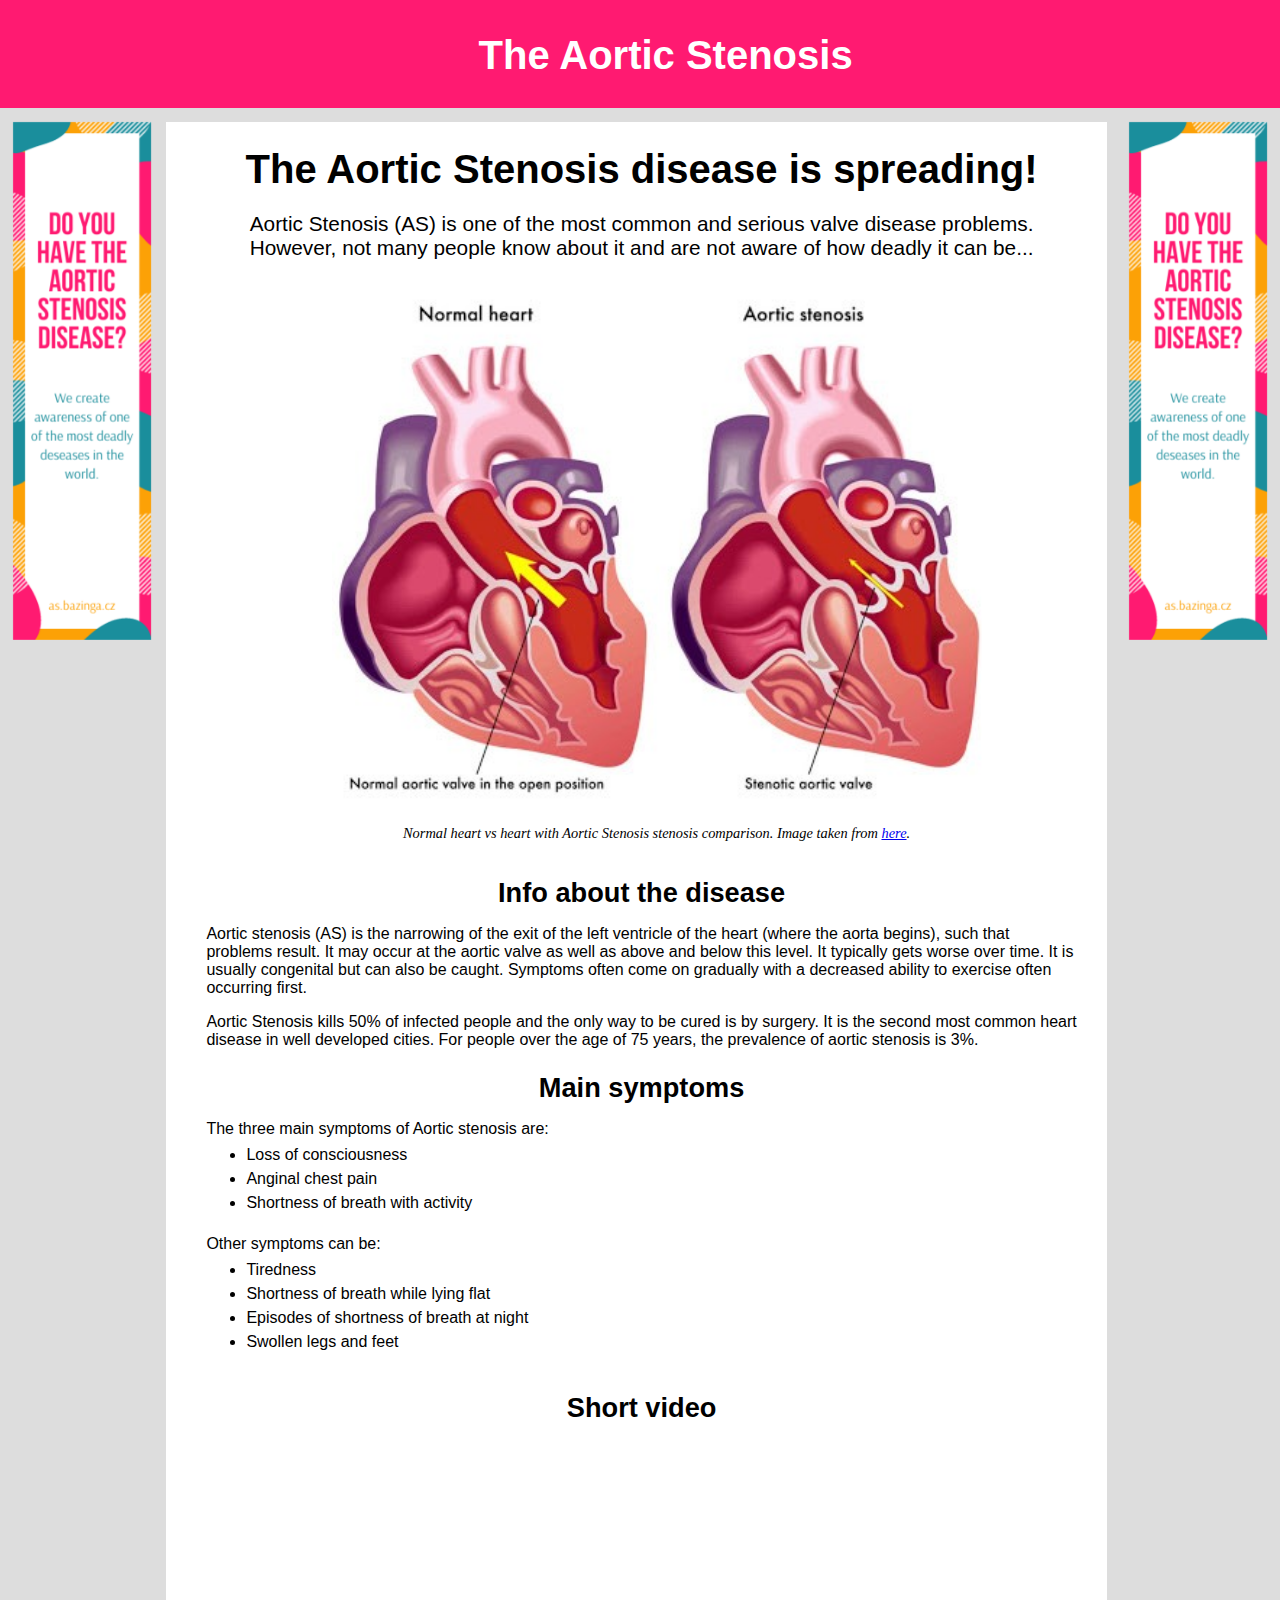
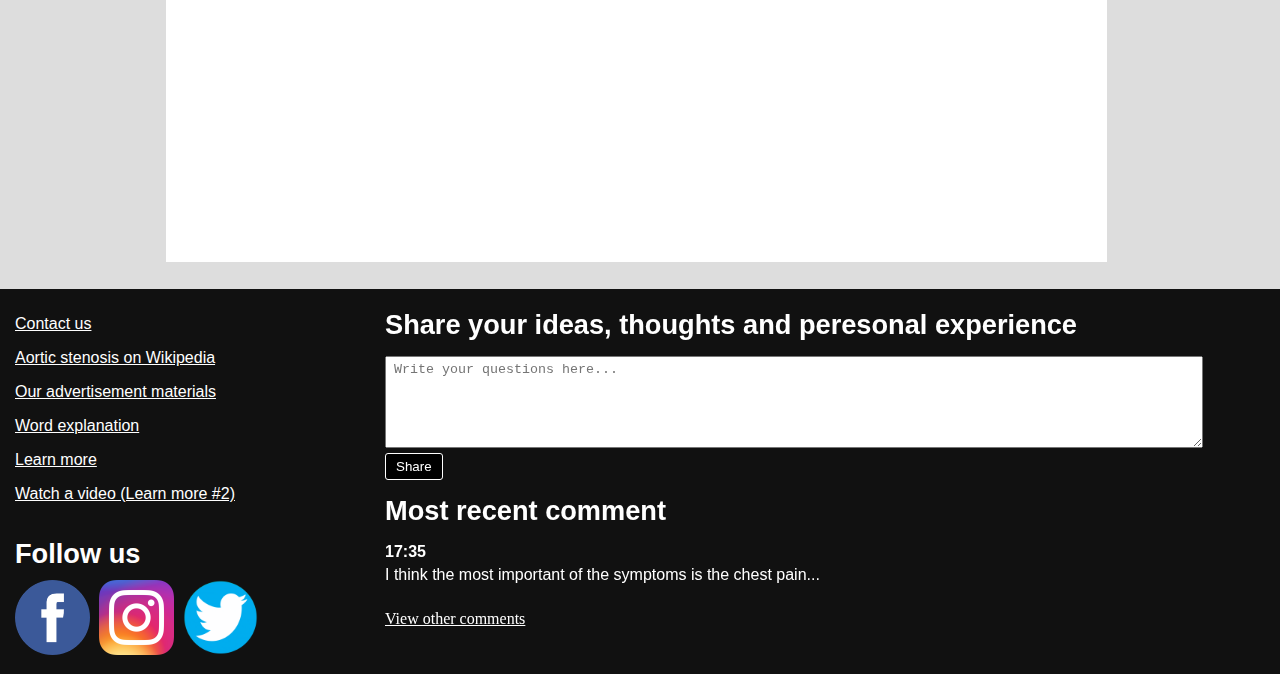
<file: index.html>
<!DOCTYPE html>
<html>
  <head lang="en">
  
    <meta charset="UTF-8">
    <link rel="shortcut icon" href="favicon.png" type="image/x-icon">
    <link rel="stylesheet" href="stylesheet.css">
    <title>Aortic Stenosis Disease</title>
    
  </head>
  <body>
  
    <img src="verticalAd.png" id="adOne">
    <img src="verticalAd.png" id="adTwo">
    
    <header id="header">
      <h1>The Aortic Stenosis</h1>
    </header>
    
    <div id="mainPart">
      <h1>The Aortic Stenosis disease is spreading!</h1>
      <p id="subtitle">Aortic Stenosis (AS) is one of the most common and serious valve disease problems. However, not many people know about it and are not aware of how deadly it can be...</p>
      <figure>
        <img src="bigImg.jpg" id="bigImg">
        <figcaption>Normal heart vs heart with Aortic Stenosis stenosis comparison. Image taken from <a href="http://www.tinyscarvalvesurgery.com/2017/12/15/facts-aortic-stenosis/" target="_blank" id="blackA">here</a>.</figcaption>                     
      </figure>
      <p class="titlePar">Info about the disease</p>
      <p>Aortic stenosis (AS) is the narrowing of the exit of the left ventricle of the heart (where the aorta begins), such that problems result.
       It may occur at the aortic valve as well as above and below this level.
       It typically gets worse over time. It is usually congenital but can also be caught. 
       Symptoms often come on gradually with a decreased ability to exercise often occurring first.</p>
      <p>Aortic Stenosis kills 50% of infected people and the only way to be cured is by surgery.
       It is the second most common heart disease in well developed cities.
       For people over the age of 75 years, the prevalence of aortic stenosis is 3%.</p><br>
      
      <p class="titlePar">Main symptoms</p>      
      <p>The three main symptoms of Aortic stenosis are:</p>
      <ul>
        <li>Loss of consciousness</li>
        <li>Anginal chest pain</li>
        <li>Shortness of breath with activity</li>
      </ul>
      <p>Other symptoms can be:</p>
      <ul>
        <li>Tiredness</li>
        <li>Shortness of breath while lying flat</li>
        <li>Episodes of shortness of breath at night</li>
        <li>Swollen legs and feet</li>
      </ul><br>
      
      <p class="titlePar">Short video</p>
      <iframe width="700" height="394" src="https://www.youtube.com/embed/EDr8RkKMsRQ" frameborder="0" allow="accelerometer; autoplay; clipboard-write; encrypted-media; gyroscope; picture-in-picture" allowfullscreen></iframe>      
    </div>
    
    <footer>
      
      <p onclick="sendEmail()" id="contactUs">Contact us</p>
      <p><a href="https://en.wikipedia.org/wiki/Aortic_stenosis" target="_blank">Aortic stenosis on Wikipedia</a></p>
      <p><a href="advertisements.html">Our advertisement materials</a></p>
      <p><a href="words.html">Word explanation</a></p>                                                   
      <p><a href="https://newheartvalve.com/uk/" target="_blank">Learn more</a></p>
      <p><a href="https://owncloud.ikem.cz/index.php/s/gcx0GbdTaTzBzL7" target="_blank">Watch a video (Learn more #2)</a></p>
      <div id="socialMediaDiv">
        <p class="titlePar" style="text-align: left; margin-top: 35px;">Follow us</p>
        <img src="facebook.png" class="socialMedia" onclick="socialMedia(0)">
        <img src="instagram.png" class="socialMedia socialMediaTwo" onclick="socialMedia(1)"> 
        <img src="twitter.png" class="socialMedia socialMediaTwo" onclick="socialMedia(2)">
      </div>
      <div id="qna">
        <p class="titlePar shareFooterPar">Share your ideas, thoughts and peresonal experience</p>
        <textarea placeholder="Write your questions here..." id="commentTextarea"></textarea>
        <div>
          <input type="button" value="Share" id="shareB" onclick="addComment()">
        </div>        
        <p class="titlePar shareFooterPar">Most recent comment</p>
        <p class="recentTime" id="commentTime">17:35</p>
        <p class="recentComment" id="commentOutput">I think the most important of the symptoms is the chest pain...</p><br>       
        <a href="comments.html" target="_blank">View other comments</a>
      </div>
    </footer>    
    
    <script>
    
      function sendEmail() {
        window.location.href = "mailto:asinfo@email.cz";
      }
      
      var socialMediaURLs = ["https://www.facebook.com/aortic.stenosis.336/photos", "https://www.instagram.com/aortic_stenosis/", "https://twitter.com/StenosisAortic"];
      
      function socialMedia(a) {
        window.open(socialMediaURLs[a]);
      }
      
      function addComment() {
        var d = new Date();
        var h = d.getHours();
        var m = d.getMinutes();
        var text = document.getElementById("commentTextarea");
        document.getElementById("commentTime").textContent = h + ":" + m;
        document.getElementById("commentOutput").textContent = text.value;
        text.value = "";
      }
      
      var colors = ["#FF1A71", "#FCA106", "#1A8E9C"];
      document.getElementById("header").style.backgroundColor = colors[Math.floor(Math.random() * 3)];
      
      window.watsonAssistantChatOptions = {
        integrationID: "7168fee1-e39f-482e-85cf-e234f3b0d574", // The ID of this integration.
        region: "eu-gb", // The region your integration is hosted in.
        serviceInstanceID: "928f2af5-21e2-4089-a139-dddc606de65e", // The ID of your service instance.
        onLoad: function(instance) { instance.render(); }
      };
      setTimeout(function(){
        const t=document.createElement('script');
        t.src="https://web-chat.global.assistant.watson.appdomain.cloud/loadWatsonAssistantChat.js";
        document.head.appendChild(t);
      });
      
/*      
      var adOne = document.getElementById("adOne");
      var adTwo = document.getElementById("adTwo");
     
      window.onscroll = function() {myFunction()};

      function myFunction() {
        if (document.body.scrollTop > 500 || document.documentElement.scrollTop > 500) {
          adOne.className = "hide";
          adTwo.className = "hide";
        } else {
          adOne.className = "";
          adTwo.className = "";
        }
      }                                                                        */                       
    
    </script>

  </body>
</html>
</file>
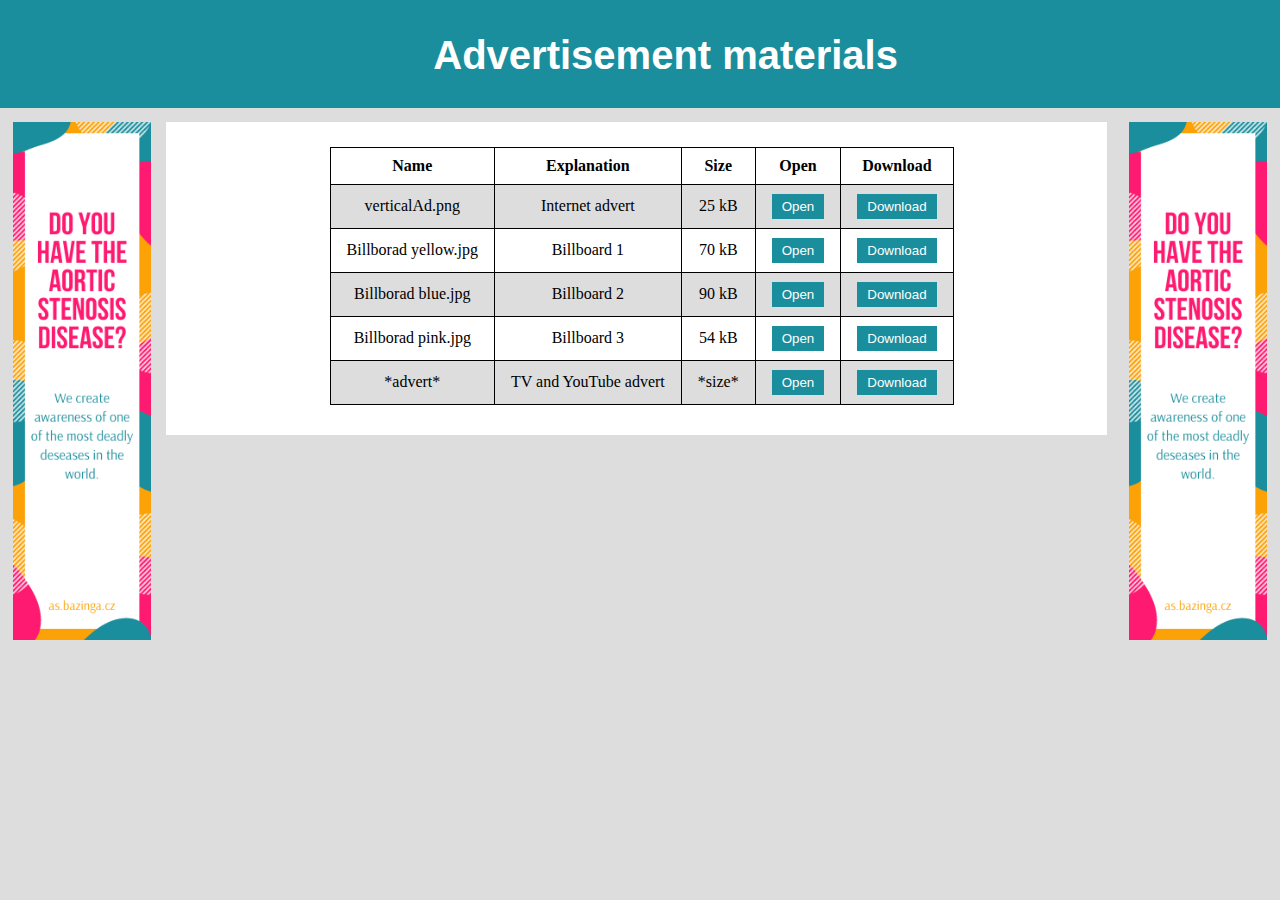
<file: advertisements.html>
<!DOCTYPE html>
<html>
  <head lang="en">
  
    <meta charset="UTF-8">
    <link rel="shortcut icon" href="favicon.png" type="image/x-icon">
    <link rel="stylesheet" href="stylesheet.css">
    <title>Advertisement materials</title>
    
  </head>
  <body>

    <img src="verticalAd.png" id="adOne">
    <img src="verticalAd.png" id="adTwo">
    
    <header id="header">
      <h1>Advertisement materials</h1>
    </header>
    
    <div id="mainPart">
      <table class="center">
        <thead>
          <tr>
            <th>Name</th>
            <th>Explanation</th>
            <th>Size</th>
            <th>Open</th>
            <th>Download</th>
          </tr>
        </thead>
        <tbody>
          <tr>
            <td>verticalAd.png</td>
            <td>Internet advert</td>
            <td>25 kB</td>
            <td><input type="button" onclick="download(0)" value="Open"></td>
            <td><a href="verticalAd.png" download><input type="button" value="Download"></a></td>
          </tr>
          <tr>
            <td>Billborad yellow.jpg</td>
            <td>Billboard 1</td>
            <td>70 kB</td>
            <td><input type="button" onclick="download(1)" value="Open"></td>
            <td><a href="BillboardYellow.jpg" download><input type="button" value="Download"></a></td>
          </tr>
          <tr>
            <td>Billborad blue.jpg</td>
            <td>Billboard 2</td>
            <td>90 kB</td>
            <td><input type="button" onclick="download(2)" value="Open"></td>
            <td><a href="BillboardBlue.jpg" download><input type="button" value="Download"></a></td>
          </tr>
          <tr>
            <td>Billborad pink.jpg</td>
            <td>Billboard 3</td>
            <td>54 kB</td>
            <td><input type="button" onclick="download(3)" value="Open"></td>
            <td><a href="BillboardPink.png" download><input type="button" value="Download"></a></td>
          </tr>
          <tr>
            <td>*advert*</td>
            <td>TV and YouTube advert</td>
            <td>*size*</td>
            <td><input type="button" onclick="download(4)" value="Open"></td>
            <td><a href="TVAdvert.mp4" download><input type="button" value="Download"></a></td>              <!-- change the href too! -->
          </tr>
        </tbody>
      </table>
    </div>
    
    <script>
    
      var colors = ["#FF1A71", "#FCA106", "#1A8E9C"];
      var randomColor = Math.floor(Math.random() * 3);
      document.getElementById("header").style.backgroundColor = colors[randomColor];
      var css = 'input[type="button"]{ background-color: ' + colors[randomColor] + '; }';
      var style = document.createElement('style');        
      style.appendChild(document.createTextNode(css));           
      document.getElementsByTagName('head')[0].appendChild(style);
      
      var files = ["verticalAd.png", "BillboardYellow.jpg", "BillboardBlue.jpg", "BillboardPink.png", "https://www.youtube.com/watch?v=EDr8RkKMsRQ&feature=youtu.be"];
      function download(b) {
        window.open(files[b]);
      }
    
    </script>

  </body>
</html>
</file>
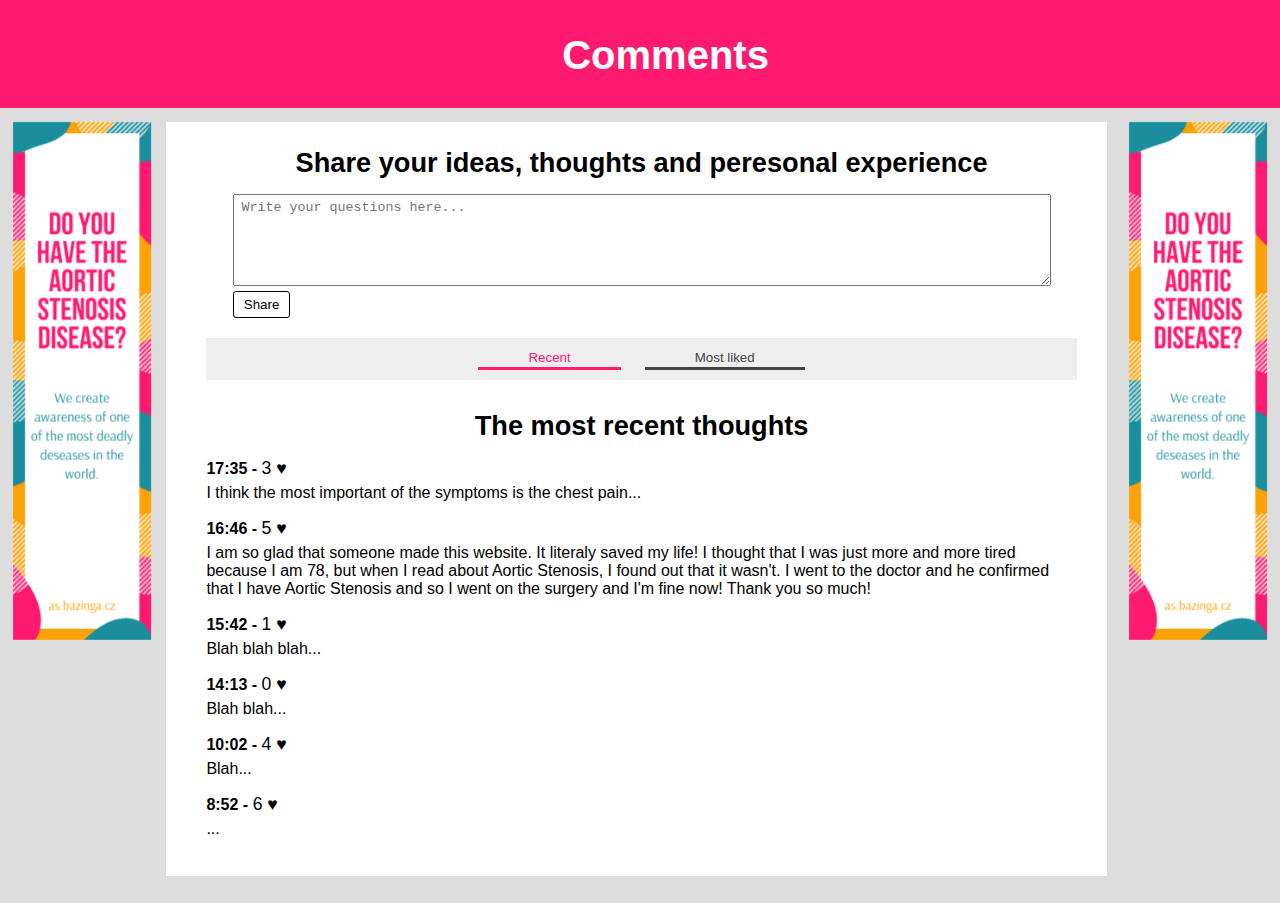
<file: comments.html>
<!DOCTYPE html>
<html>
  <head lang="en">
  
    <meta charset="UTF-8">
    <link rel="shortcut icon" href="favicon.png" type="image/x-icon">
    <link rel="stylesheet" href="stylesheet.css">
    <title>Comments</title>
    
  </head>
  <body>

    <img src="verticalAd.png" id="adOne">
    <img src="verticalAd.png" id="adTwo">
    
    <header id="header">
      <h1>Comments</h1>
    </header>
    
    <div id="mainPart">      
      <p class="titlePar">Share your ideas, thoughts and peresonal experience</p>      
      <textarea placeholder="Write your questions here..." id="commentTextarea"></textarea>
      <div>
        <input type="button" value="Share" id="shareBComments" onclick="addComment()">
      </div>
      <div id="commentsButtons">
        <input type="button" class="commentsSpanButton" value="Recent" id="buttonLeft" onclick="pickRecent()">
        <input type="button" class="commentsSpanButton" value="Most liked" id="buttonRight" onclick="pickLiked()">
      </div>
      <p class="titlePar" id="recentParComments">The most recent thoughts</p>
      <div id="myComment">
      </div>
      <p class="recentTime" class="noMarginTop">17:35 - <span onclick="red(this)" class="heart">3 &#9829;</span></p>
      <p class="recentComment">I think the most important of the symptoms is the chest pain...</p>
      <p class="recentTime" class="noMarginTop">16:46 - <span onclick="red(this)" class="heart">5 &#9829;</span></p>
      <p class="recentComment">I am so glad that someone made this website. It literaly saved my life! I thought that I was just more and more tired because I am 78, but when I read about Aortic Stenosis, I found out that it wasn't. I went to the doctor and he confirmed that I have Aortic Stenosis and so I went on the surgery and I'm fine now! Thank you so much!</i></p>
      <p class="recentTime" class="noMarginTop">15:42 - <span onclick="red(this)" class="heart">1 &#9829;</span></p>
      <p class="recentComment">Blah blah blah...</p>
      <p class="recentTime" class="noMarginTop">14:13 - <span onclick="red(this)" class="heart">0 &#9829;</span></p>
      <p class="recentComment">Blah blah...</p>
      <p class="recentTime" class="noMarginTop">10:02 - <span onclick="red(this)" class="heart">4 &#9829;</span></p>
      <p class="recentComment">Blah...</p>
      <p class="recentTime" class="noMarginTop">8:52 - <span onclick="red(this)" class="heart">6 &#9829;</span></p>
      <p class="recentComment">...</p>
    </div>
    
    <script>
    
      var colors = ["#FF1A71", "#FCA106", "#1A8E9C"];
      var randomColor = Math.floor(Math.random() * 3);
      document.getElementById("header").style.backgroundColor = colors[randomColor];
      var left = document.getElementById("buttonLeft");
      var right = document.getElementById("buttonRight");
      pickRecent();
      
      function red(clickedElement) {
        if(clickedElement.style.color != "red") {
          clickedElement.style.color = "red";
          var firstCharacter = clickedElement.innerHTML.charAt(0); 
          clickedElement.innerHTML = parseInt(firstCharacter) + 1 + ' &#9829;'
        } else {
          clickedElement.style.color = "black";
          var firstCharacter = clickedElement.innerHTML.charAt(0); 
          clickedElement.innerHTML = parseInt(firstCharacter) - 1 + ' &#9829;'
        }
      }
      
      function pickRecent() {
        left.style.color = colors[randomColor];
        left.style.borderColor = colors[randomColor];
        right.style.color = "#444444";
        right.style.borderColor = "#444444";
      }
      
      function pickLiked() {
        left.style.color = "#444444";
        left.style.borderColor = "#444444";
        right.style.color = colors[randomColor];
        right.style.borderColor = colors[randomColor];  
      }
      
      function addComment() {
        var d = new Date();
        var h = d.getHours();
        var m = d.getMinutes();
        if(m < 10) {
          m = "0" + m;
        }
        if(h < 10) {
          h = "0" + h;
        }
        var text = document.getElementById("commentTextarea");
        document.getElementById("myComment").innerHTML = '<p class="recentTime" id="noMarginTop">' + h + ':' + m + ' - ' + '<span onclick="red(this)" class="heart">0 &#9829;</span></p><p class="recentComment">' + text.value + '</p>' + document.getElementById("myComment").innerHTML; 
        text.value = "";
      }
    
    </script>

  </body>
</html>
</file>
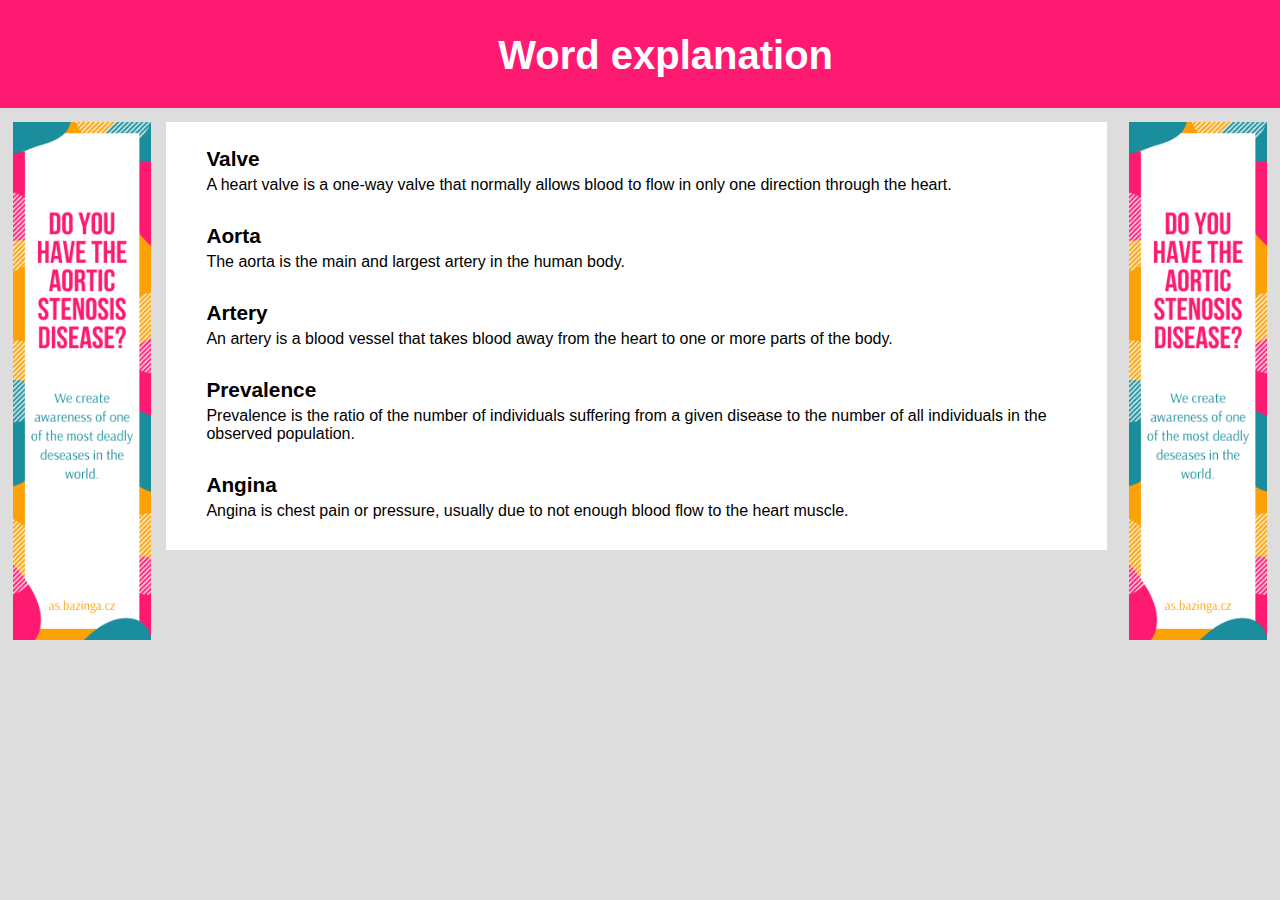
<file: words.html>
<!DOCTYPE html>
<html>
  <head lang="en">
  
    <meta charset="UTF-8">
    <link rel="shortcut icon" href="favicon.png" type="image/x-icon">
    <link rel="stylesheet" href="stylesheet.css">
    <title>Word explanation</title>
    
    <style>
    
      p {
        margin: 0;
      }
    
    </style>
    
  </head>
  <body>

    <img src="verticalAd.png" id="adOne">
    <img src="verticalAd.png" id="adTwo">
    
    <header id="header">
      <h1>Word explanation</h1>
    </header>
    
    <div id="mainPart">
      <p class="bold firstParWords" id="valve">Valve</p>
      <p>A heart valve is a one-way valve that normally allows blood to flow in only one direction through the heart.</p>
      <p class="bold" id="aorta">Aorta</p>
      <p>The aorta is the main and largest artery in the human body.</p>
      <p class="bold" id="artery">Artery</p>
      <p>An artery is a blood vessel that takes blood away from the heart to one or more parts of the body.</p>
      <p class="bold" id="prevalence">Prevalence</p>
      <p>Prevalence is the ratio of the number of individuals suffering from a given disease to the number of all individuals in the observed population.</p>
      <p class="bold" id="angina">Angina</p>
      <p>Angina is chest pain or pressure, usually due to not enough blood flow to the heart muscle.</p> 
    </div>
    
    <script>
    
      var colors = ["#FF1A71", "#FCA106", "#1A8E9C"];
      document.getElementById("header").style.backgroundColor = colors[Math.floor(Math.random() * 3)];
    
    </script>

  </body>
</html>
</file>
<file: stylesheet.css>
body {
  margin: 0;
  border: none;
  padding: 0;
  overflow-x: hidden;
  text-align: center;
  background-color: #dddddd;
}

h1 {
  font-family: Futura, Trebuchet MS, Arial, sans-serif;
  margin: 0;
  font-size: 2.5em;
}

header {
  color: white;
  width: 100vw;
  height: 9vh;
  position: fixed;
  margin: -12.5vh 0 0 0;                                                                 
  border: none;
  padding: 2vh 2vw 1vh 2vw;
  text-align: justify;
}

header::after {
  content: '';
  display: inline-block;
  width: 100%;
}

header h1::before {
  content: '';
  display: inline-block;
  vertical-align: middle;  
  height: 100%;
}

header h1 {
  height: 100%;
  text-align: center;
}

#adOne {
  position: fixed;
  left: 1vw;
  height: auto;
  width: 10.8vw;
  margin-top: 1vh; 
}

#adTwo {
  position: fixed;
  right: 1vw;
  height: auto;
  width: 10.8vw;
  margin-top: 1vh;
}

#mainPart {
//  position: absolute;
//  left: 14vw;
  width: 68%;
  background-color: white;
  padding: 25px 30px 30px 40px;
  margin-bottom: 3vh;
  margin-left: 13vw;
  margin-top: 12.5vh;
  border-top: 1vh solid #dddddd;                                                               
}

#subtitle {
  font-size: 1.3em;
  font-family: 'Inter', sans-serif;
  text-align: center;
}

#bigImg {
  width: 650px;
}

figcaption {
  font-style: italic;
  font-size: 0.9em;
  margin-bottom: 35px; 
}

figure {
  margin: 0 0 0 30px;
}

.titlePar {
  font-size: 1.7em;
  font-weight: bold;
  font-family: Futura, Trebuchet MS, Arial, sans-serif;
  margin-top: 0;
  margin-bottom: 10px;
  text-align: center;
}

p, li {
  font-family: Gill Sans, Gill Sans MT, Calibri, sans-serif;
}

ul {
  margin-top: 0;
  margin-bottom: 20px;
  line-height: 1.5;
  text-align: left;
}

p {
  margin-bottom: 5px;
  text-align: left;
}

.hide {
  display: none;
}

footer {
  position: absolute;
  background-color: #111111;
  color: white;
  width: 100%;
  padding: 10px 25px 15px 15px;
}

a {
  cursor: pointer;
  color: white;
}

.bold {
  font-weight: bold;
  font-size: 1.3em;
  margin-top: 30px;
  margin-bottom: 5px;
}

.firstParWords {
  margin-top: 0 !important;
}

#blackA {
  color: #0000EE;
}

#footerUl {
  padding-left: 20px;
}

#contactUs {
  text-decoration: underline;
  cursor: pointer;
}

.socialMedia {
  height: 75px;
  width: auto; 
  cursor: pointer; 
}

#socialMediaDiv {
  text-align: left;
}

.socialMediaTwo {
  margin-left: 5px;
}

table, th, td {
  border: 1px solid black;
  border-collapse: collapse;
  padding: 9px 16px;   
}

.center {
  margin-left: auto;
  margin-right: auto;
}

tr:nth-child(odd) {
  background: #DDDDDD;
}
tr:nth-child(even) {
  background: #FFFFFF;
}

th {
  background: #FFFFFF !important;
}

input[type="button"] {
  color: white;
  border: none;
  outline: none;
  cursor: pointer;
  padding: 5px 10px;
} 

#qna {
  position: absolute;
  margin-top: -350px;
  margin-left: 370px;
  text-align: left !important;
  word-wrap: normal;
  width: 60em;
}

.shareFooterPar {
  text-align: left !important;
}

textarea {
  width: 60em;
  height: 80px;
  margin-top: 5px;
  padding: 5px 8px;
  resize: vertical;
}

.recentComment {
  margin-top: 0;
  margin-bottom: 8px;
}

.recentTime {
  font-weight: bold;
}

#shareB {
  background-color: black;
  border: solid 1.5px white;
  border-radius: 3px;
  color: white;
  margin: 1px 0 15px 0;
//  position: absolute;
//  margin-top: 105px;
}

#shareBComments {
  background-color: white;
  border: solid 1.5px black;
  border-radius: 3px;
  color: black;
  transition: 0.15s;
  margin: 1px 0 20px -57em;
}

#shareBComments:hover {
  background-color: #eeeeee;
}

#shareBComments:active {
  background-color: #dddddd;
}

#recentParComments {
  margin-bottom: 0;
  margin-top: 20px;
}

.noMarginTop {
  margin-top: 0;
}

.commentsSpanButton {
  border-bottom: 3px solid !important;
  padding: 2px 50px !important;
  background-color: rgba(0, 0, 0, 0) !important;  
}

#buttonRight {  
  margin-left: 20px;
}

#commentsButtons {
  background-color: #eeeeee;
  padding: 10px 0;
  text-align: center;
  margin-bottom: 30px;
}

.heart {
  font-size: 1.1em;
  cursor: pointer;
  font-weight: normal !important;
}
</file>
